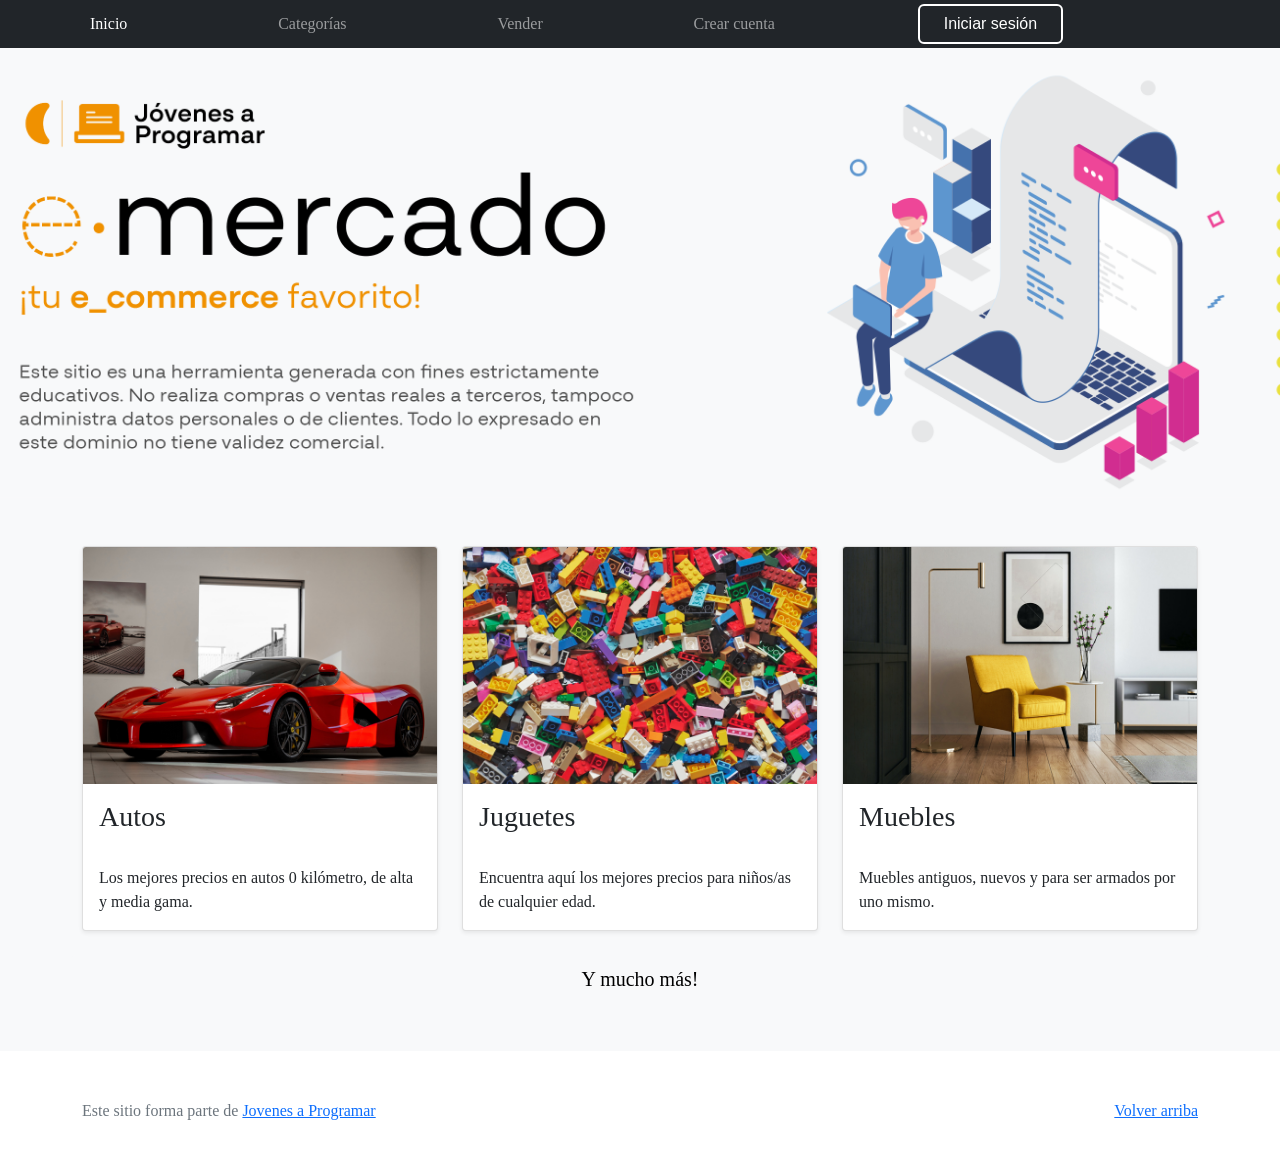
<file: index.html>
<!DOCTYPE html>
<html lang="es">

<head>
  <meta http-equiv="Content-Type" content="text/html; charset=UTF-8">
  <meta name="viewport" content="width=device-width, initial-scale=1, shrink-to-fit=no">
  <title>eMercado - Todo lo que busques está aquí</title>

  <link href="https://fonts.googleapis.com/css?family=Raleway:300,300i,400,400i,700,700i,900,900i" rel="stylesheet">
  <link href="css/bootstrap.min.css" rel="stylesheet">
  <link href="css/styles.css" rel="stylesheet">
  <link rel="shortcut icon" href="img/favicon.png" type="image/x-icon">
</head>

<body>
  <nav class="navbar sticky-top navbar-expand-lg navbar-dark bg-dark p-1"> <!--se deja nav fijo-->
    <div class="container">
      <button class="navbar-toggler" type="button" data-bs-toggle="collapse" data-bs-target="#navbarNav"
        aria-controls="navbarNav" aria-expanded="false" aria-label="Toggle navigation">
        <span class="navbar-toggler-icon"></span>
      </button>
      <div class="collapse navbar-collapse" id="navbarNav">
        <ul class="navbar-nav w-100 justify-content-between" id="barranavegacion">
          <li class="nav-item">
            <a class="nav-link active" href="index.html">Inicio</a>
          </li>
          <li class="nav-item">
            <a class="nav-link" href="categories.html">Categorías</a>
          </li>
          <li class="nav-item">
            <a class="nav-link" href="sell.html">Vender</a>
          </li>
          <li class="nav-item">
            <a class="nav-link" id="botonCrearCuenta" href="login.html" onclick="openForm()">Crear cuenta</a>
          </li>
          <li class="nav-item">
            <div class="center-login-box">

              <input type="checkbox" class="login-button-ckbox" id="show">
              <label id="longinbuttonlabel" for="show" class="login-button">Iniciar sesión</label>
        
              <div class="container-popup">
                <label for="show" class="close-btn" title="close">X</label>
                  <div class="text">Iniciar sesión</div>
                    <form action="#">
                  <div class="data-login">
                    <label>Email</label>
                    <input id="useremail" type="text" placeholder="Escriba aqui su email" required>
                  </div>
                  <div class="data-login">
                    <label>Contraseña</label>
                    <input id="userpassword" type="password" placeholder="Escriba aqui su contraseña" required>
                  </div>
                  <div class="forgot-pass">
                    <a href="#">Olvidé mi contraseña</a>
                  </div>
                  <div class="btn-login">
                    <div class="inner-login">
                      <button id="loginbutton" type="submit">Entrar</button>
                    </div>
                  </div>
                  <div class="signup-link-login">
                    ¿No tienes usuario? <a href="login.html" target="_blank">Crea tu cuenta</a>
                  </div>
                </form>
              </div>
            </div>
            
          </li>
          <li class="nav-item">
            <div id="search-container">
              <form action="https://maximiliem.github.io/e-mercado/" target="_top">
               
              </form>
            </div>
      </div>
    </div>     
    
  </nav>
  <main>
    <div class="jumbotron text-center"></div>
    <div class="album py-5 bg-light">
      <div class="container">
        <div class="row">
          <div class="col-md-4">
            <div class="card mb-4 shadow-sm custom-card cursor-active" id="autos">
              <img class="bd-placeholder-img card-img-top" src="img/cars_index.jpg"
                alt="Imgagen representativa de la categoría 'Autos'">
              <h3 class="m-3">Autos</h3>
              <div class="card-body">
                <p class="card-text">Los mejores precios en autos 0 kilómetro, de alta y media gama.</p>
              </div>
            </div>
          </div>
          <div class="col-md-4">
            <div class="card mb-4 shadow-sm custom-card cursor-active" id="juguetes">
              <img class="bd-placeholder-img card-img-top" src="img/toys_index.jpg"
                alt="Imgagen representativa de la categoría 'Juguetes'">
              <h3 class="m-3">Juguetes</h3>
              <div class="card-body">
                <p class="card-text">Encuentra aquí los mejores precios para niños/as de cualquier edad.</p>
              </div>
            </div>
          </div>
          <div class="col-md-4">
            <div class="card mb-4 shadow-sm custom-card cursor-active" id="muebles">
              <img class="bd-placeholder-img card-img-top" src="img/furniture_index.jpg"
                alt="Imgagen representativa de la categoría 'Muebles'">
              <h3 class="m-3">Muebles</h3>
              <div class="card-body">
                <p class="card-text">Muebles antiguos, nuevos y para ser armados por uno mismo.</p>
              </div>
            </div>
          </div>
        </div>
        <div class="row">
          <a class="btn btn-light btn-lg btn-block" href="categories.html">Y mucho más!</a>
        </div>
      </div>
    </div>
  </main>
  <footer class="text-muted">
    <div class="container">
      <p class="float-end">
        <a href="#">Volver arriba</a>
      </p>
      <p>Este sitio forma parte de <a href="https://jovenesaprogramar.edu.uy/" target="_blank">Jovenes a Programar</a>
      </p>
    </div>
  </footer>
  <script src="js/bootstrap.bundle.min.js"></script>
  <script src="js/index.js"></script>
  <script src="js/init.js"></script>
  <!-- <script src="js/login.js"></script> -->
  <script src="js/loginValidator.js"></script> <!--s/m ruta al script login-->
  
</body>

</html>
</file>
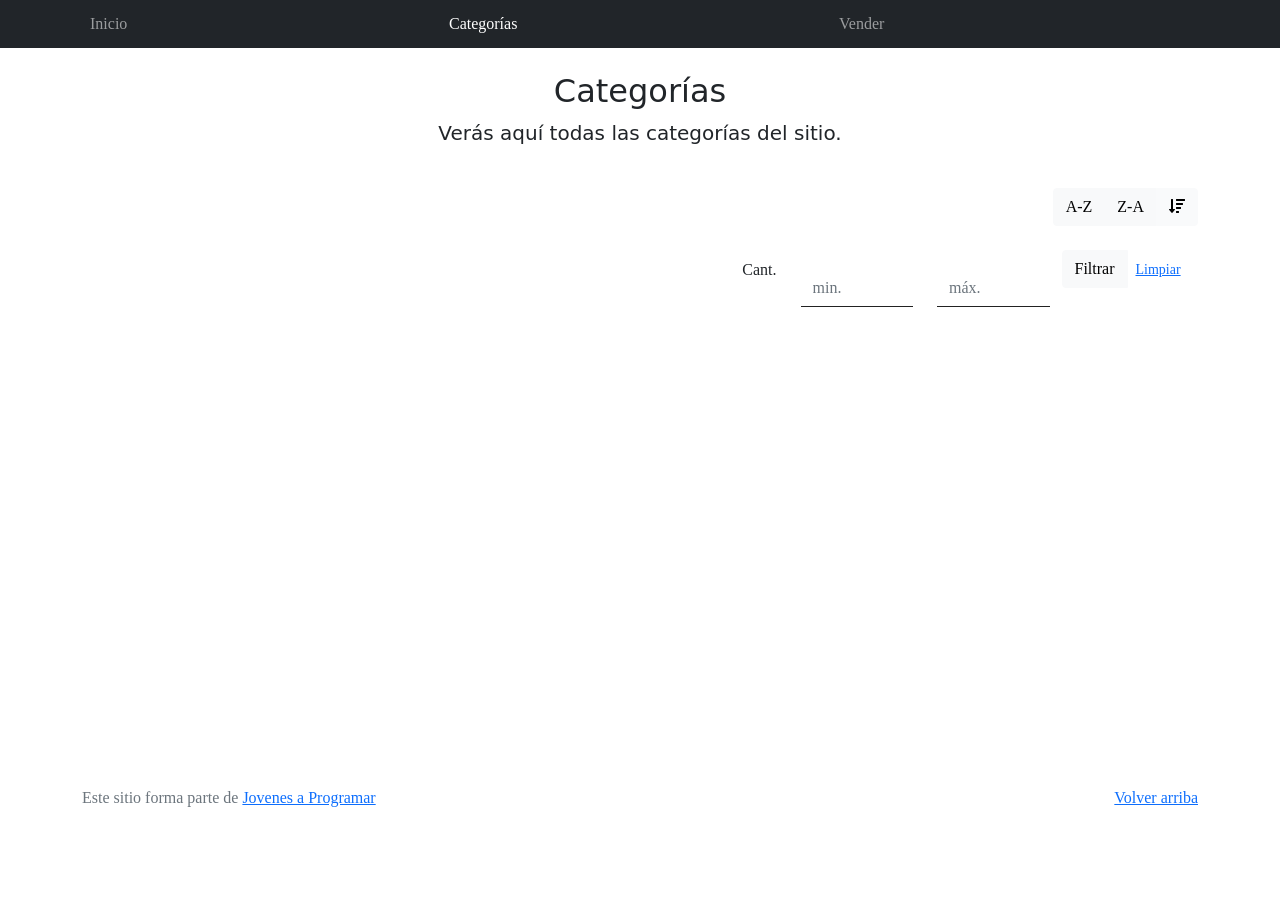
<file: categories.html>
<!DOCTYPE html>
<html lang="es">

<head>
  <meta http-equiv="Content-Type" content="text/html; charset=UTF-8">
  <meta name="viewport" content="width=device-width, initial-scale=1, shrink-to-fit=no">
  <title>eMercado - Todo lo que busques está aquí</title>

  <link href="https://fonts.googleapis.com/css?family=Raleway:300,300i,400,400i,700,700i,900,900i" rel="stylesheet">
  <link href="css/font-awesome.min.css" rel="stylesheet">
  <link href="css/bootstrap.min.css" rel="stylesheet">
  <link href="css/styles.css" rel="stylesheet">
  <link rel="shortcut icon" href="img/favicon.png" type="image/x-icon">
</head>

<body>
  <nav class="navbar sticky-top navbar-expand-lg navbar-dark bg-dark p-1"> <!--se deja nav fijo-->
    <div class="container">
      <button class="navbar-toggler" type="button" data-bs-toggle="collapse" data-bs-target="#navbarNav"
        aria-controls="navbarNav" aria-expanded="false" aria-label="Toggle navigation">
        <span class="navbar-toggler-icon"></span>
      </button>
      <div class="collapse navbar-collapse" id="navbarNav">
        <ul class="navbar-nav w-100 justify-content-between">
          <li class="nav-item">
            <a class="nav-link" href="index.html">Inicio</a>
          </li>
          <li class="nav-item">
            <a class="nav-link active" href="categories.html">Categorías</a>
          </li>
          <li class="nav-item">
            <a class="nav-link" href="sell.html">Vender</a>
          </li>
          <li class="nav-item">
          </li>
        </ul>
      </div>
    </div>
  </nav>
  <main class="pb-5">
    <div class="text-center p-4">
      <h2>Categorías</h2>
      <p class="lead">Verás aquí todas las categorías del sitio.</p>
     <!--<div id="search-container-categoria">
        <input type="search" id="search-input-categoria" placeholder="Buscar...">
        <div class="search-results-categoria" id="search-results-categoria"></div>
      </div>-->
    </div>
    <div class="container">
      <div class="row">
        <div class="col text-end">
          <div class="btn-group btn-group-toggle mb-4" data-bs-toggle="buttons">
            <input type="radio" class="btn-check" name="options" id="sortAsc">
            <label class="btn btn-light" for="sortAsc">A-Z</label>
            <input type="radio" class="btn-check" name="options" id="sortDesc">
            <label class="btn btn-light" for="sortDesc">Z-A</label>
            <input type="radio" class="btn-check" name="options" id="sortByCount" checked>
            <label class="btn btn-light" for="sortByCount"><i class="fas fa-sort-amount-down mr-1"></i></label>
          </div>
        </div>
      </div>
      <div class="row">
        <div class="col-lg-6 offset-lg-6 col-md-12 mb-1 container">
          <div class="row container p-0 m-0">
            <div class="col">
              <p class="font-weight-normal text-end my-2">Cant.</p>
            </div>
            <div class="col">
              <input class="form-control" type="number" placeholder="min." id="rangeFilterCountMin">
            </div>
            <div class="col">
              <input class="form-control" type="number" placeholder="máx." id="rangeFilterCountMax">
            </div>
            <div class="col-3 p-0">
              <div class="btn-group" role="group">
                <button class="btn btn-light btn-block" id="rangeFilterCount">Filtrar</button>
                <button class="btn btn-link btn-sm" id="clearRangeFilter">Limpiar</button>
              </div>
            </div>
          </div>
        </div>
      </div>
      <div class="row">
        <div class="list-group" id="cat-list-container">
        </div>
      </div>
    </div>
  </main>
  <footer class="text-muted">
    <div class="container">
      <p class="float-end">
        <a href="#">Volver arriba</a>
      </p>
      <p>Este sitio forma parte de <a href="https://jovenesaprogramar.edu.uy/" target="_blank">Jovenes a Programar</a></p>
    </div>
  </footer>
  <div id="spinner-wrapper">
    <div class="lds-ring">
      <div></div>
      <div></div>
      <div></div>
      <div></div>
    </div>
  </div>
  <script src="js/bootstrap.bundle.min.js"></script>
  <script src="js/init.js"></script>
  <script src="js/categories.js"></script>
</body>

</html>
</file>
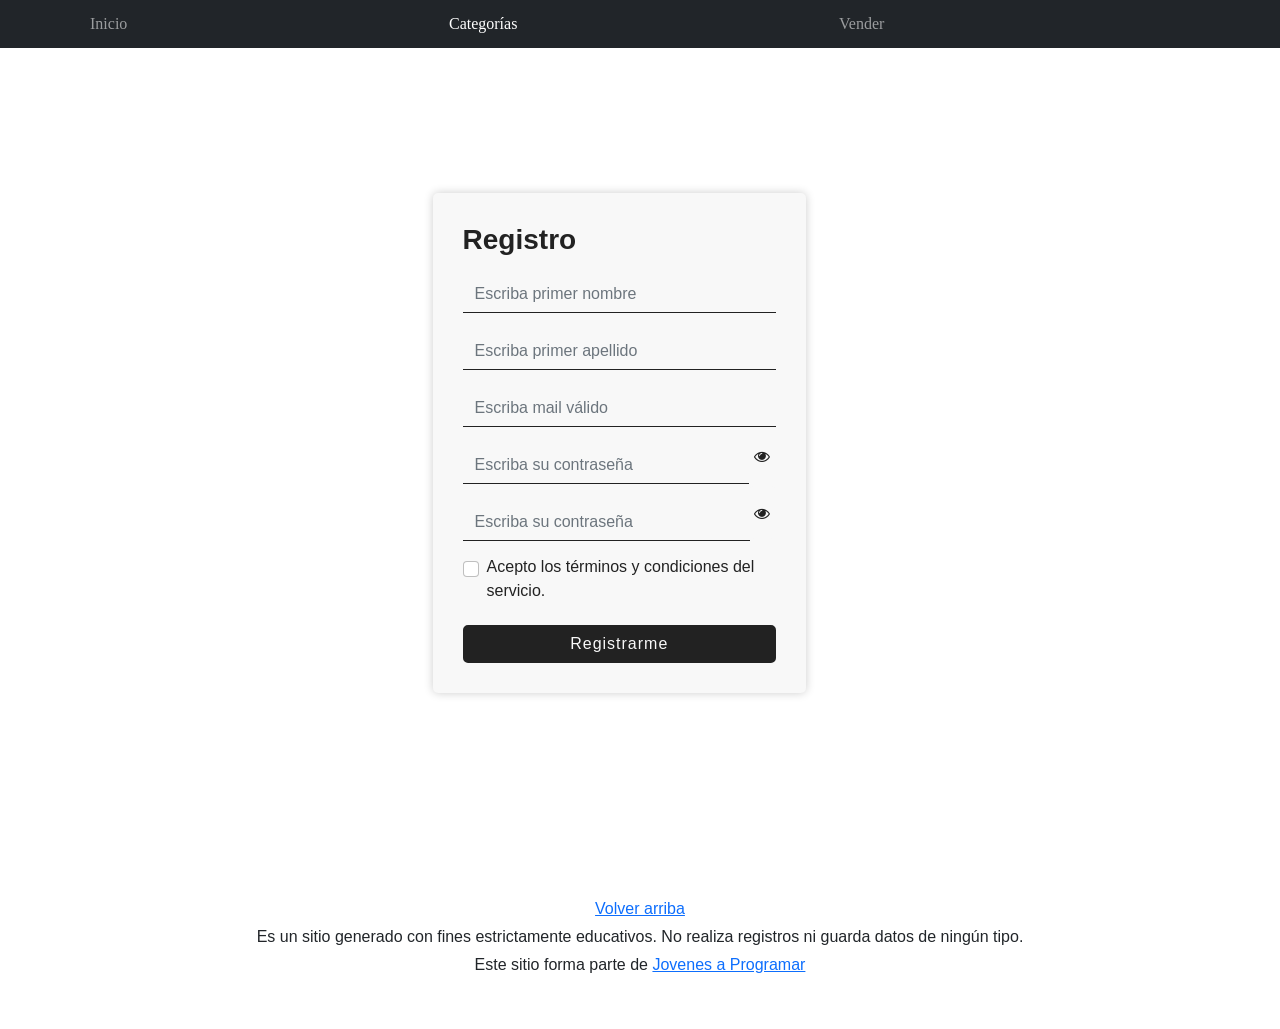
<file: login.html>
<!DOCTYPE html>
<html lang="es">

<head>
  <meta http-equiv="Content-Type" content="text/html; charset=UTF-8">
  <meta name="viewport" content="width=device-width, initial-scale=1, shrink-to-fit=no">
  <title>eMercado - Todo lo que busques está aquí</title>
  <link href="https://fonts.googleapis.com/css?family=Raleway:300,300i,400,400i,700,700i,900,900i" rel="stylesheet">
  <link href="css/bootstrap.min.css" rel="stylesheet">
  <link href="css/styles.css" rel="stylesheet">
  <link rel='stylesheet' href='https://cdnjs.cloudflare.com/ajax/libs/font-awesome/4.7.0/css/font-awesome.min.css'>
  <link rel="shortcut icon" href="img/favicon.png" type="image/x-icon">
</head>

<body>
  <nav class="navbar sticky-top navbar-expand-lg navbar-dark bg-dark p-1"> <!--se deja nav fijo-->
    <div class="container">
      <button class="navbar-toggler" type="button" data-bs-toggle="collapse" data-bs-target="#navbarNav"
        aria-controls="navbarNav" aria-expanded="false" aria-label="Toggle navigation">
        <span class="navbar-toggler-icon"></span>
      </button>
      <div class="collapse navbar-collapse" id="navbarNav">
        <ul class="navbar-nav w-100 justify-content-between">
          <li class="nav-item">
            <a class="nav-link" href="index.html">Inicio</a>
          </li>
          <li class="nav-item">
            <a class="nav-link active" href="categories.html">Categorías</a>
          </li>
          <li class="nav-item">
            <a class="nav-link" href="sell.html">Vender</a>
          </li>
          <li class="nav-item">
          </li>
        </ul>
      </div>
    </div>
  </nav>

  <main class="main-login">
    <div class="form-popup" id="myPopup"> <!--edito clase y id para posterior css-->

      <div id="container-signIn"> <!--Agregué el Id container-signIn-->
        <!--FC: cambie el título de lugar--> <!--cambio encabezado-->

        <form action="" class="form-container" id="formulario"> <!--agrego clase para css-->
          <div>
            <div>
              <h1>Registro</h1>
              <!--<label for="nombre" class="form-label">Nombre</label>-->
              <input type="text" placeholder="Escriba primer nombre" class="form-control" id="nombre" required>
            </div>

            <div>
              <!--<label for="apellido" class="form-label">Apellido</label>-->
              <input type="text" placeholder="Escriba primer apellido" class="form-control" id="apellido" required>
            </div>

            <div>
              <input type="email" placeholder="Escriba mail válido" class="form-control" id="email" required>
              <!--<label for="email" class="form-label">Email</label>-->


              <div class="input-group">
                <input class="form-control" type="Password" placeholder="Escriba su contraseña" name="password"
                  id="password1" required>
                <button id="ojito1" type="button" onclick="mostrarPassword()" class="fa fa-eye"></button>
              </div>




            </div>
            <div>
              <!--<label for="password1" class="form-label">Contraseña</label>-->
              <!--<input type="password" placeholder="Escriba su contraseña" class="form-control" id="password1" required>-->

              <!--Este es el mensaje de validación de contraseña-->
              <div class="message-triangle"></div>
              <div id="mensaje">
                <h3>La contraseña debe cumplir con los siguientes requisitos:</h3>
                <p id="length" class="invalid">Largo mínimo de <b>6 carácteres</b></p>
                <p id="special" class="invalid">Al menos <b>1 caracter especial</b></p>
                <p id="number" class="invalid">Al menos <b>1 número</b></p>
                <p id="mayus" class="invalid">Al menos <b>1 letra mayúscula</b></p>
                <p id="minus" class="invalid">Al menos <b>1 letra minuscula</b></p>

              </div>
            </div>


            <!--<label for="password2" class="form-label">Repetir contraseña</label>-->

            <!--ojito 2-->
            <div class="input-group">
              <input class="form-control" type="Password" placeholder="Escriba su contraseña" name="password"
                id="password2" required>
              <button id="ojito2" type="button" onclick="mostrarPassword2()" class="fa fa-eye"> </button>
            </div>

            <div class="form-check">
              <input type="checkbox" class="form-check-input" id="terminos">
              <label class="form-check-label" for="terminos">Acepto los términos y condiciones del servicio.</label>
            </div>

            <button type="submit" id="regBtn">Registrarme</button>

          </div>
        </form>
      </div>

    </div>
  </main>
  </div>

  <div class="alert alert-success alert-dismissible fade" role="alert" id="alert-success">
    <p>Datos guardados correctamente</p>
    <button type="button" class="btn-close" data-bs-dismiss="alert" aria-label="Close"></button>
  </div>

  <div class="alert alert-danger alert-dismissible fade" role="alert" id="alert-danger">
    <p>Los datos ingresados no cumplen con los requisitos solicitados</p>
    <button type="button" class="btn-close" data-bs-dismiss="alert" aria-label="Close"></button>
  </div>
  </main>

  <footer class="pie-pagina">
    <div class="container-footer">
      <p>
        <a href="#">Volver arriba</a>
      </p>
      <p>Es un sitio generado con fines estrictamente educativos. No realiza registros ni guarda datos de
        ningún tipo.</p>
      <p>Este sitio forma parte de <a href="https://jovenesaprogramar.edu.uy/" target="_blank">Jovenes a Programar</a>
      </p>
    </div>
  </footer>

  <script src="js/login.js"></script>
  <script src="js\bootstrap.bundle.min.js"></script>
</body>

</html>
</file>
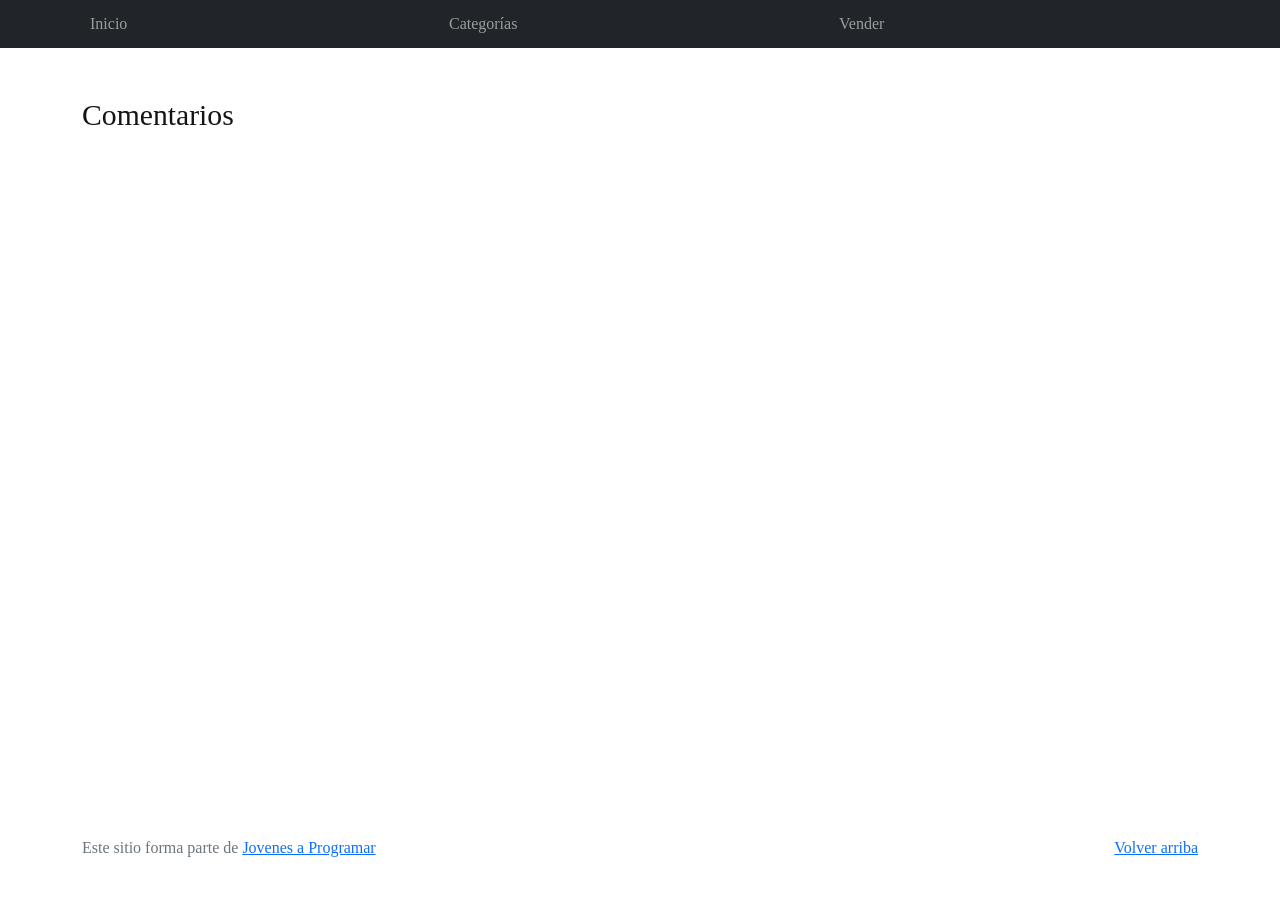
<file: product-info.html>
<!DOCTYPE html>
<html lang="es">

<head>
  <meta http-equiv="Content-Type" content="text/html; charset=UTF-8">
  <meta name="viewport" content="width=device-width, initial-scale=1, shrink-to-fit=no">
  <title>eMercado - Todo lo que busques está aquí</title>

  <link href="https://fonts.googleapis.com/css?family=Raleway:300,300i,400,400i,700,700i,900,900i" rel="stylesheet">
  <link href="css/font-awesome.min.css" rel="stylesheet">
  <link href="css/bootstrap.min.css" rel="stylesheet">
  <link href="css/styles.css" rel="stylesheet">
  <link href="css/product-info.css" rel="stylesheet">
  <link rel="shortcut icon" href="img/favicon.png" type="image/x-icon">
  <link rel="stylesheet" href="https://cdnjs.cloudflare.com/ajax/libs/font-awesome/4.7.0/css/font-awesome.min.css">
</head>

<body>
  <nav class="navbar navbar-expand-lg navbar-dark bg-dark p-1">
    <div class="container">
      <button class="navbar-toggler" type="button" data-bs-toggle="collapse" data-bs-target="#navbarNav"
        aria-controls="navbarNav" aria-expanded="false" aria-label="Toggle navigation">
        <span class="navbar-toggler-icon"></span>
      </button>
      <div class="collapse navbar-collapse" id="navbarNav">
        <ul class="navbar-nav w-100 justify-content-between">
          <li class="nav-item">
            <a class="nav-link" href="index.html">Inicio</a>
          </li>
          <li class="nav-item">
            <a class="nav-link" href="categories.html">Categorías</a>
          </li>
          <li class="nav-item">
            <a class="nav-link" href="sell.html">Vender</a>
          </li>
          <li class="nav-item">
          </li>
        </ul>
      </div>
    </div>
  </nav>
  <main>
    <div class="container">
   <div class="info-producto" id="detalle-producto">

   </div>
   <h1 class="comment-title">Comentarios</h1>
   <div id="product-comment">
        <!-- Agrega más elementos para mostrar otros detalles del producto -->      
    </div>
  </main>
  <footer class="text-muted">
    <div class="container">
      <p class="float-end">
        <a href="#">Volver arriba</a>
      </p>
      <p>Este sitio forma parte de <a href="https://jovenesaprogramar.edu.uy/" target="_blank">Jovenes a Programar</a></p>
    </div>
  </footer>
  <div id="spinner-wrapper">
    <div class="lds-ring">
      <div></div>
      <div></div>
      <div></div>
      <div></div>
    </div>
  </div>
  <script src="js/bootstrap.bundle.min.js"></script>
  <script src="js/init.js"></script>
  <script src="js/product-info.js"></script>
</body>

</html>
</file>
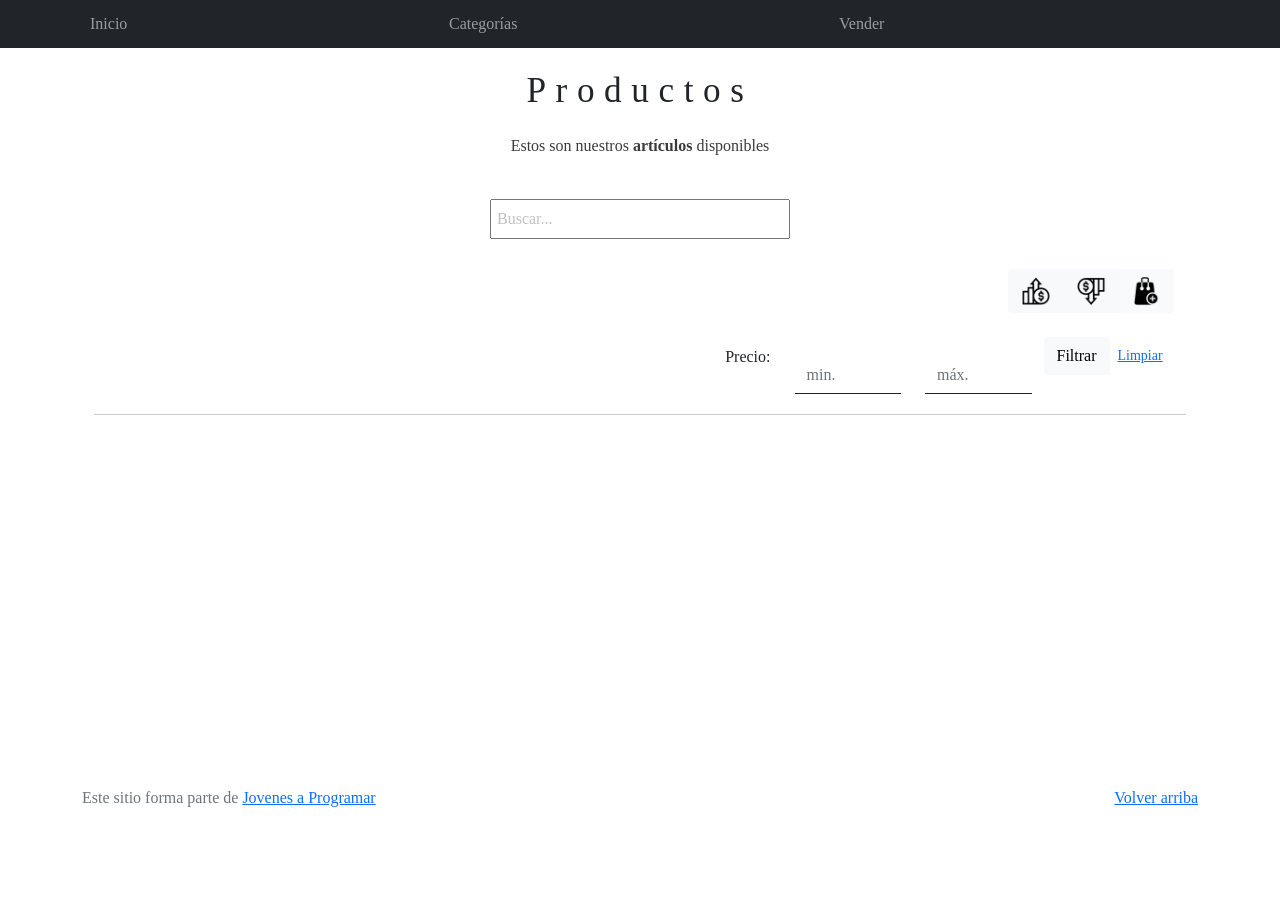
<file: products.html>
<!DOCTYPE html>
<html lang="es">

<head>
  <meta http-equiv="Content-Type" content="text/html; charset=UTF-8" />
  <meta name="viewport" content="width=device-width, initial-scale=1, shrink-to-fit=no" />
  <title>eMercado - Todo lo que busques está aquí</title>

  <link href="https://fonts.googleapis.com/css?family=Raleway:300,300i,400,400i,700,700i,900,900i" rel="stylesheet" />
  <link href="css/font-awesome.min.css" rel="stylesheet" />
  <link href="css/bootstrap.min.css" rel="stylesheet" />
  <link href="css/styles.css" rel="stylesheet" />
  <link rel="shortcut icon" href="img/favicon.png" type="image/x-icon">

</head>

<body>
  <nav class="navbar sticky-top navbar-expand-lg navbar-dark bg-dark p-1"> <!--se deja nav fijo-->
    <div class="container">
      <button class="navbar-toggler" type="button" data-bs-toggle="collapse" data-bs-target="#navbarNav"
        aria-controls="navbarNav" aria-expanded="false" aria-label="Toggle navigation">
        <span class="navbar-toggler-icon"></span>
      </button>
      <div class="collapse navbar-collapse" id="navbarNav">
       <ul class="navbar-nav w-100 justify-content-between">
          <li class="nav-item">
            <a class="nav-link" href="index.html">Inicio</a>
          </li>
          <li class="nav-item">
            <a class="nav-link" href="categories.html">Categorías</a>
          </li>
          <li class="nav-item">
            <a class="nav-link" href="sell.html">Vender</a>
          </li>
          <li class="nav-item"></li>
        </ul>
      </div>
    </div>
  </nav>
  <main class="pb-5 container">
    <div class="container">
      <div class="containerProductos">
        <div>
          <h4 class="subtitulo4">Productos</h4>
        </div>
        <div class="subtitulo5">Estos son nuestros <span class="autos-negrita">artículos</span> disponibles</div>

        <div id="search-container-producto">
          <input type="search" id="search-input-producto" placeholder="Buscar...">
          <div class="search-results-producto" id="search-results-producto"></div>
        </div>

        <div class="container">
          <div class="row">
            <div class="col text-end">
              <div class="btn-group btn-group-toggle mb-4" data-bs-toggle="buttons">
                <input type="radio" class="btn-check" name="options" id="sortAsc">
                <label class="btn btn-light" for="sortAsc" title="Orden ascendente"><img src="img/inversion.png" alt="sortAsc" width="30"></label>
                <input type="radio" class="btn-check" name="options" id="sortDesc">
                <label class="btn btn-light" for="sortDesc" title="Orden descendente"><img src="img/inversion (1).png" alt="sortDesc" width="30"></label>
                <input type="radio" class="btn-check" name="options" id="sortByCount" checked>
                <label class="btn btn-light" for="sortByCount" title="Más vendidos"><img src="img/comprar.png" alt="relevancia" width="30"></i></label>
              </div>
            </div>
          </div>
          <div class="row">
            <div class="col-lg-6 offset-lg-6 col-md-12 mb-1 container">
              <div class="row container p-0 m-0">
                <div class="col">
                  <p class="font-weight-normal text-end my-2">Precio:</p>
                </div>
                <div class="col">
                  <input class="form-control" type="number" placeholder="min." id="rangeFilterCountMin" alt="Precio mínimo">
                </div>
                <div class="col">
                  <input class="form-control" type="number" placeholder="máx." id="rangeFilterCountMax" alt="Precio máximo">
                </div>
                <div class="col-3 p-0">
                  <div class="btn-group" role="group">
                    <button class="btn btn-light btn-block" id="rangeFilterCount">Filtrar</button>
                    <button class="btn btn-link btn-sm" id="clearRangeFilter">Limpiar</button>
                  </div>
                </div>
              </div>
            </div>
          </div>
          <div class="row">
            <div class="list-group" id="cat-list-container">
            </div>
          </div>
        </div>

      
        </div>
        
        
       
        
        <hr class="lineaDivision">
        
        <div id="container-listado-productos" class="lista-productos"></div>
      </div>
    </div>
  </main>
  <footer class="text-muted">
    <div class="container">
      <p class="float-end">
        <a href="#">Volver arriba</a>
      </p>
      <p>
        Este sitio forma parte de
        <a href="https://jovenesaprogramar.edu.uy/" target="_blank">Jovenes a Programar</a>
      </p>
    </div>
  </footer>
  <div id="spinner-wrapper">
    <div class="lds-ring">
      <div></div>
      <div></div>
      <div></div>
      <div></div>
    </div>
  </div>
  <script src="js/bootstrap.bundle.min.js"></script>
  <script src="js/init.js"></script>
  <script src="js/products.js"></script>
</body>

</html>
</file>
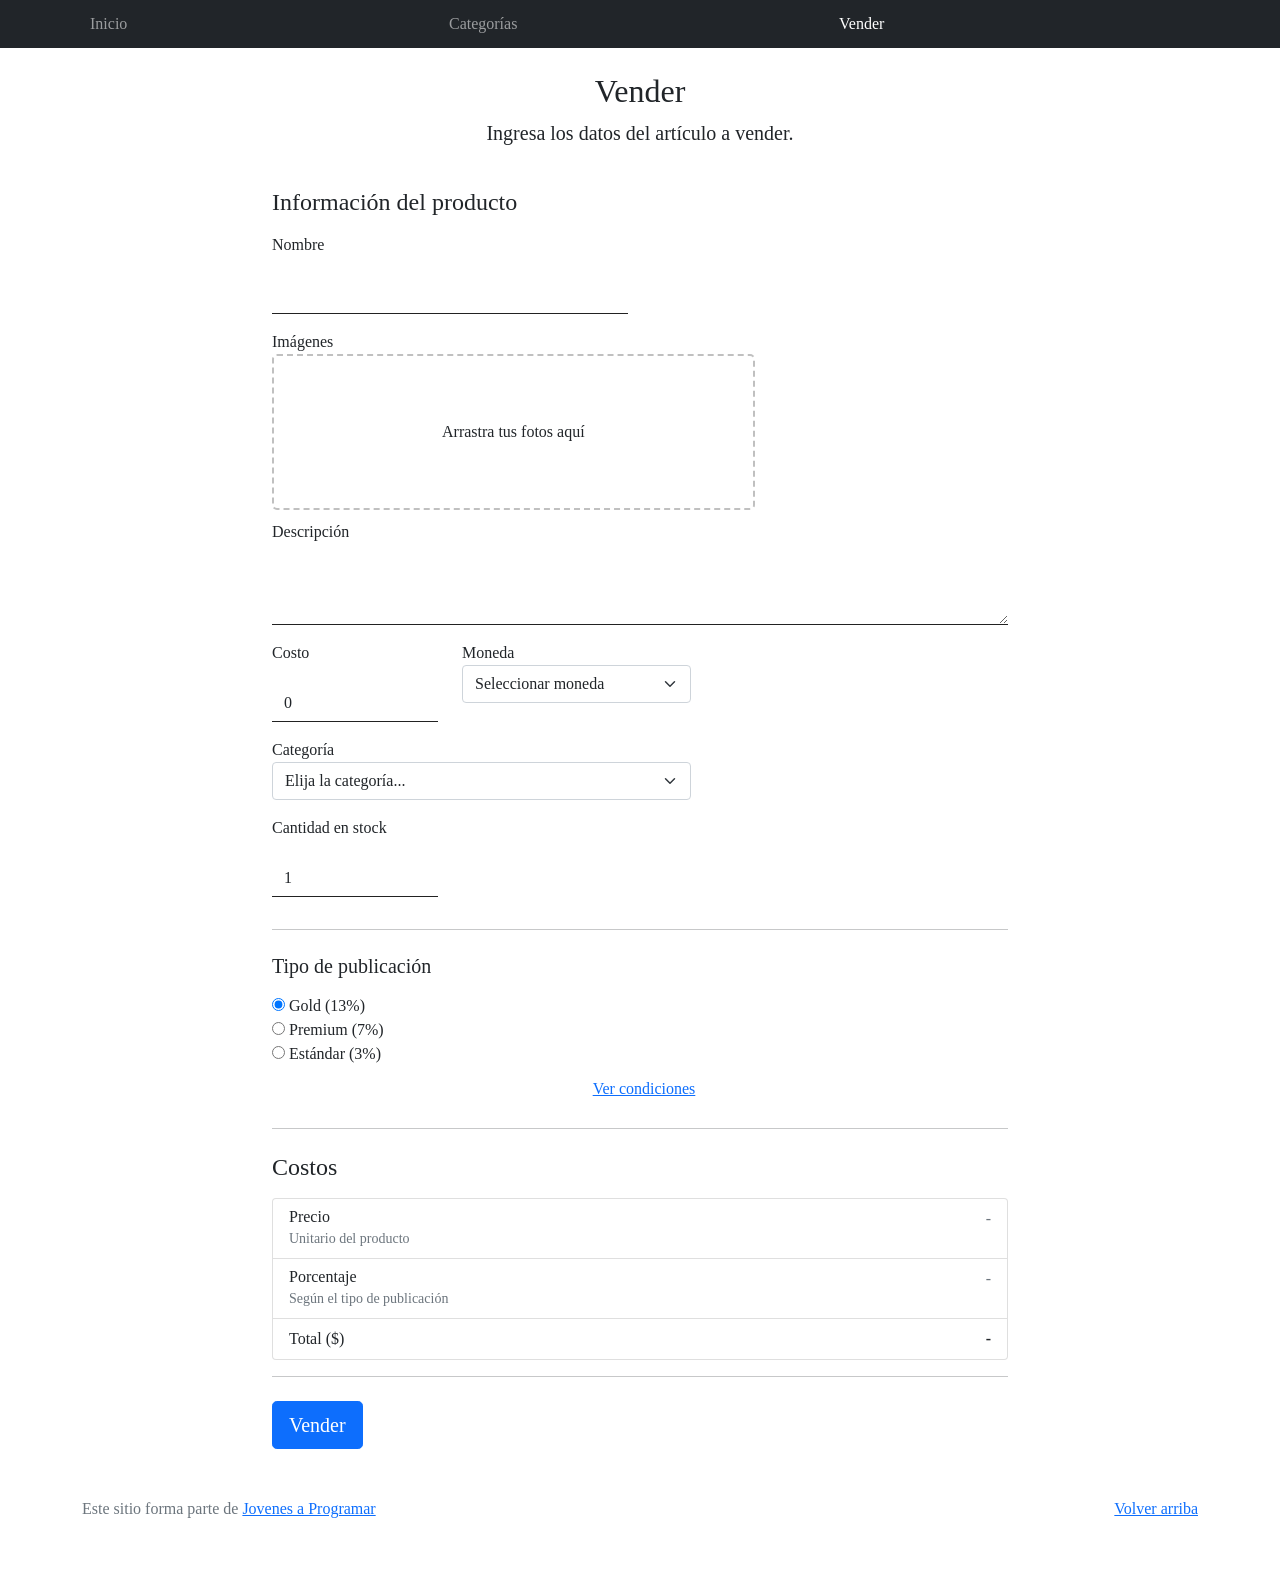
<file: sell.html>
<!DOCTYPE html>
<html lang="es">

<head>
  <meta http-equiv="Content-Type" content="text/html; charset=UTF-8">
  <meta name="viewport" content="width=device-width, initial-scale=1, shrink-to-fit=no">
  <title>eMercado - Todo lo que busques está aquí</title>
  <link href="https://fonts.googleapis.com/css?family=Raleway:300,300i,400,400i,700,700i,900,900i" rel="stylesheet">
  <link href="css/bootstrap.min.css" rel="stylesheet">
  <link href="css/dropzone.css" rel="stylesheet">
  <link href="css/styles.css" rel="stylesheet">
  <link rel="shortcut icon" href="img/favicon.png" type="image/x-icon">
</head>

<body>
  <nav class="navbar sticky-top navbar-expand-lg navbar-dark bg-dark p-1"> <!--se deja nav fijo-->
    <div class="container">
      <button class="navbar-toggler" type="button" data-bs-toggle="collapse" data-bs-target="#navbarNav"
        aria-controls="navbarNav" aria-expanded="false" aria-label="Toggle navigation">
        <span class="navbar-toggler-icon"></span>
      </button>
      <div class="collapse navbar-collapse" id="navbarNav">
        <ul class="navbar-nav w-100 justify-content-between">
          <li class="nav-item">
            <a class="nav-link" href="index.html">Inicio</a>
          </li>
          <li class="nav-item">
            <a class="nav-link" href="categories.html">Categorías</a>
          </li>
          <li class="nav-item">
            <a class="nav-link active" href="sell.html">Vender</a>
          </li>
          <li class="nav-item">
          </li>
        </ul>
      </div>
    </div>
  </nav>
  <div class="container">
    <div class="text-center p-4">
      <h2>Vender</h2>
      <p class="lead">Ingresa los datos del artículo a vender.</p>
    </div>
    <div class="row justify-content-md-center">
      <div class="col-md-8 order-md-1">
        <h4 class="mb-3">Información del producto</h4>
        <form class="needs-validation" id="sell-info">
          <div class="row">
            <div class="col-md-6 mb-3">
              <label for="productName">Nombre</label>
              <input type="text" class="form-control" id="productName" value="" name="productName">
              <div class="invalid-feedback">
                Ingresa un nombre
              </div>
            </div>
          </div>
          <div class="row">
            <div class="col-md-8 order-md-1">
              <label>Imágenes</label>
              <div class="needsclick dz-clickable" id="file-upload">
                <div class="dz-message needsclick">
                  Arrastra tus fotos aquí<br>
                </div>
              </div>
            </div>
          </div>
          <div class="row">
            <div class="col-md-12 mb-3">
              <label for="productDescription">Descripción</label>
              <textarea name="productDescription" class="form-control" id="productDescription"></textarea>
            </div>
          </div>
          <div class="row">
            <div class="col-md-3 mb-3">
              <label for="productCostInput">Costo</label>
              <input type="number" name="productCostInput" class="form-control" id="productCostInput" placeholder="" required="" value="0"
                min="0">
              <div class="invalid-feedback">
                El costo debe ser mayor que 0.
              </div>
            </div>
            <div class="col-md-4 mb-3">
              <label for="productCurrency">Moneda</label>
              <select name="productCurrency" class="form-select custom-select d-block w-100" id="productCurrency" required>
                <option value="" hidden selected>Seleccionar moneda</option>
                <option>Pesos Uruguayos (UYU)</option>
                <option>Dólares (USD)</option>
              </select>
              <div class="invalid-feedback">
                Ingresa una categoría válida.
              </div>
            </div>
          </div>
          <div class="row">
            <div class="col-md-7 mb-3">
              <label for="productCategory">Categoría</label>
              <select name="productCategory" class="custom-select form-select d-block w-100" id="productCategory">
                <option value="">Elija la categoría...</option>
                <option>Autos</option>
                <option>Juguetes</option>
                <option>Muebles</option>
                <option>Herramientas</option>
                <option>Computadoras</option>
                <option>Vestimenta</option>
              </select>
              <div class="invalid-feedback">
                Por favor ingresa una categoría válida.
              </div>
            </div>
          </div>
          <div class="row">
            <div class="col-md-3 mb-3">
              <label for="productCountInput">Cantidad en stock</label>
              <input type="number" name="productCountInput" class="form-control" id="productCountInput"  required value="1"
                min="0">
              <div class="invalid-feedback">
                La cantidad es requerida.
              </div>
            </div>
          </div>
          <hr class="mb-4">
          <h5 class="mb-3">Tipo de publicación</h5>
          <div class="d-block my-3">
            <div class="custom-control custom-radio">
              <input id="goldradio" name="publicationType" type="radio" class="custom-control-input" checked=""
                required="">
              <label class="custom-control-label" for="goldradio">Gold (13%)</label>
            </div>
            <div class="custom-control custom-radio">
              <input id="premiumradio" name="publicationType" type="radio" class="custom-control-input" required="">
              <label class="custom-control-label" for="premiumradio">Premium (7%)</label>
            </div>
            <div class="custom-control custom-radio">
              <input id="standardradio" name="publicationType" type="radio" class="custom-control-input" required="">
              <label class="custom-control-label" for="standardradio">Estándar (3%)</label>
            </div>
            <div class="row">
              <button type="button" class="m-1 btn btn-link" data-bs-toggle="modal"
                data-bs-target="#contidionsModal">Ver
                condiciones</button>
            </div>
          </div>
          <hr class="mb-4">
          <h4 class="mb-3">Costos</h4>
          <ul class="list-group mb-3">
            <li class="list-group-item d-flex justify-content-between lh-condensed">
              <div>
                <h6 class="my-0">Precio</h6>
                <small class="text-muted">Unitario del producto</small>
              </div>
              <span class="text-muted" id="productCostText">-</span>
            </li>
            <li class="list-group-item d-flex justify-content-between lh-condensed">
              <div>
                <h6 class="my-0">Porcentaje</h6>
                <small class="text-muted">Según el tipo de publicación</small>
              </div>
              <span class="text-muted" id="comissionText">-</span>
            </li>
            <li class="list-group-item d-flex justify-content-between">
              <span>Total ($)</span>
              <strong id="totalCostText">-</strong>
            </li>
          </ul>
          <hr class="mb-4">
          <button class="btn btn-primary btn-lg" type="submit">Vender</button>
        </form>
      </div>
    </div>
  </div>
  <footer class="text-muted">
    <div class="container">
      <p class="float-end">
        <a href="#">Volver arriba</a>
      </p>
      <p>Este sitio forma parte de <a href="https://jovenesaprogramar.edu.uy/" target="_blank">Jovenes a Programar</a></p>
    </div>
  </footer>

  <div class="alert alert-primary-dismissible fade" id="alertResult" role="alert">
    <span id="resultSpan"></span>
  </div>

  <div class="modal fade" tabindex="-1" role="dialog" id="contidionsModal">
    <div class="modal-dialog" role="document">
      <div class="modal-content">
        <div class="modal-header">
          <h5 class="modal-title">Condiciones de publicación</h5>
        </div>
        <div class="modal-body">
          <div class="container">
            <div class="row">
              <h5 class="text-warning">Gold (13%)</h5>
              <p class="muted text-justify">Tu producto se verá de forma promocionada en portada, además de las
                condiciones de Premium y Estándar.</p>
            </div>
            <hr>
            <div class="row">
              <h5 class="text-primary">Premium (7%)</h5>
              <p class="muted text-justify">Se mostrará el producto en los primeros lugares de resultados de búsqueda,
                así cómo cuando se ingrese a la categoría que pertenezca.</p>
            </div>
            <hr>
            <div class="row">
              <h5 class="text-secondary">Estándar (3%)</h5>
              <p class="muted text-justify">El producto se listará en la categoría correspondiente, así como en los
                resultados de búsquedas que coincidan con las palabras claves en el nombre.</p>
            </div>
          </div>
        </div>
        <div class="modal-footer">
          <button type="button" class="btn btn-primary" data-bs-dismiss="modal">Cerrar</button>
        </div>
      </div>
    </div>
  </div>
  <div id="spinner-wrapper">
    <div class="lds-ring">
      <div></div>
      <div></div>
      <div></div>
      <div></div>
    </div>
  </div>
  <script src="js/bootstrap.bundle.min.js"></script>
  <script src="js/dropzone.js"></script>
  <script src="js/init.js"></script>
  <script src="js/sell.js"></script>
</body>

</html>
</file>
<file: css/styles.css>
.jumbotron,
.card-body,
.container,
.site-header {
  font-family: 'Verdana', serif !important;
}

.jumbotron .display-4 {
  font-weight: bold;
}

nav a {
  text-decoration: none;
}

.nav,
.nav_item,
.login-button {
  display: flex;
  height: 100%;
  align-items: center;
  justify-content: space-between;
  column-gap: 15px;
}

.login-button {
  font-family: Verdana, Geneva, Tahoma, sans-serif;
  color: #fff;
  padding: 6px 24px;
  border: 2px solid #fff;
  background: transparent;
  border-radius: 6px;
  cursor: pointer;
  /* top: 50%;
  left: 50%;
  transform: translate(-50%,-50%); */
}

.container-popup {
  /* top: 50%;
  left: 50%;
  transform-origin: translate(-50%,-50%);
  transform: center; */
  position: relative;
}

.login-button:active {
  transform: scale(0.98);
}

/* /////////////BLOQUE CSS PARA POP UP LOG IN///////////////// */

/* .login-button-ckbox {
  display: none;
  position: absolute;
} */

.center-login-box {
  display: flex;
  position: relative;
  align-items: center;
  justify-content: center;
  background: transparent;
  border-radius: 6px;
  cursor: pointer;
  margin: 0;
  padding: 0;
  outline: none;
  box-sizing: border-box;
  transition: all 0.1s ease-out;
  /* transform: translate(-50%,-50%) scale(1); */

}

.login-button-ckbox {
  display: none;
}

.container-popup {
  display: none;
  scale: 0;
  opacity: 0;
  z-index: -1;
  background: #fff;
  width: 410px;
  padding: 30px;
  border-radius: 3%;
  box-shadow: 0 0 15px rgba(0, 0, 0, 0.1);
  transition: all 0.3s ease-out;
  position: absolute;
  top: 50%;
  left: 50%;
  margin: -50% 0 0 -50%;
  transform: translate(-175%, 25%);
}

#show:checked~.container-popup {
  display: block;
  scale: 1;
  opacity: 1;
  z-index: 11;
}

.container-popup .close-btn {
  position: absolute;
  right: 20px;
  top: 15px;
  cursor: pointer;
  font-size: 18px;
}

.container-popup .close-btn:hover {
  color: #3498db;
}

.container-popup .text {
  font-size: 35px;
  font-weight: 600;
  text-align: center;
}

.container-popup form {
  margin-top: -20px;
  transition: all 0.7s ease;
}

.container-popup form .data-login {
  height: 45px;
  width: 100%;
  margin: 40px 0;
}

form .data-login label {
  font-size: 18px;
}

form .data-login input {
  height: 100%;
  width: 100%;
  padding-left: 10px;
  font-size: 17px;
  border: 1px solid silver;
}

form .data-login input:focus {
  border-color: #3498db;
  border-bottom-width: 2px;
  animation: barfill 2s ease 0s infinite;
}

form .forgot-pass {
  margin-top: -8px;
}

form .forgot-pass a {
  color: #3498db;
  text-decoration: none;
}

form .forgot-pass a:hover {
  text-decoration: underline;
}

form .btn-login {
  height: 45px;
  margin: 30px 0;
  width: 100%;
  position: relative;
  overflow: hidden;

}

form .btn-login .inner-login {
  height: 100%;
  width: 100%;
  position: center;
  left: -100%;
  z-index: -1;
  transition: all 0.4s;
}

form .btn-login:hover .inner-login {
  left: 0;
}

form .btn-login button {
  height: 100%;
  width: 100%;
  background: none;
  border: none;
  color: #fff;
  background: #11131e;
  font-size: 18px;
  font-weight: 500;
  text-transform: uppercase;
  letter-spacing: 1px;
  cursor: pointer;
  border-radius: 10px;
  /* overflow: visible;
  transform: scale(0.98); */
}

form .signup-link-login a {
  color: #3498db;
  text-decoration: none;
}

form .signup-link-login a:hover {
  text-decoration: underline;
}

@keyframes barfill {
  from {
    border-bottom-width: 1px;
  }

  to {
    border-bottom-width: 100%;
  }
}

/*////////FIN BLOQE CSS POP UP LOG IN//////////// */

/* -------- CSS SEARCH BAR --------- */

/*ESTILO PARA LA BARRA DE BUSQUEDA MARIANA*/
/* .barrabuscar{
  position: absolute;
  padding: 5px;
  display: flex;
}
.barrabuscar input{
  width: 0px;
  height: 30px;
  padding: 0 15px;
  font-size: 18px;
  color: #f8f8f8;
  outline: none;
  border: 1px solid silver;
  border-radius: 30px;
  transition: all 0.6s ease;
}
.barrabuscar:hover input{
  width: 200px;
}

.barrabuscar input:focus{
  width: 200px;
} */
/*ESTILO PARA EL BOTTONBUSQUEDA MARIANA*/

/* .btnbusqueda-barrabuscar{
  position: absolute;
  top: 0;
  right: 0;
  background-color: #f8f8f8 ;
  width: 40px;
  height: 40px;
  line-height: 40px;
  text-align: center;
  color: #222;
  font-size: 20px;
  border-radius: 50%;
  cursor: pointer;
} */

::placeholder { 
  color: silver;
  opacity: 1;
}

/* -------- CSS SEARCH BAR --------- */



.bd-placeholder-img {
  font-size: 1.125rem;
  text-anchor: middle;
  --webkit-user-select: none;
  --moz-user-select: none;
  --ms-user-select: none;
  --user-select: none;
}

@media (min-width: 768px) {
  .bd-placeholder-img-lg {
    font-size: 3.5rem;
  }
}

.jumbotron {
  height: 50vh;
  padding: 5em inherit;
  margin-bottom: 0;
  background-color: #53C0FB;
  background: url('../img/cover_back.png');
  background-size: cover;
  background-position: center;
  background-repeat: no-repeat;
  color: black;
  font-weight: bold;
}

@media (min-width: 768px) {
  .jumbotron {
    padding-top: 6rem;
    padding-bottom: 6rem;
  }
}

.jumbotron p:last-child {
  margin-bottom: 0;
}

.jumbotron-heading {
  font-weight: 300;
}

.jumbotron .container {
  max-width: 40rem;
  background-color: rgba(255, 255, 255, 0.5);
  border-radius: 10px;
  text-shadow: 1px 1px 2px grey;
}

.jumbotron .lead {
  font-size: 38px;
}

footer {
  padding-top: 3rem;
  padding-bottom: 3rem;
}

footer p {
  margin-bottom: .25rem;
}


.site-header a {
  color: white;
  transition: ease-in-out color .15s;
}

.site-header .dropdown-menu a {
  color: black;
}

.dropzone {
  border: 2px dashed #0087F7;
  border-radius: 5px;
  background: white;
}

.img-fit {
  max-height: 100%;
}

.alert {
  position: fixed;
  top: 80px;
  width: 50%;
  left: 50%;
  transform: translate(-50%, 0);
}

.lds-ring {
  display: inline-block;
  position: relative;
  width: 64px;
  height: 64px;
  top: 50%;
  left: 50%;
}

.cursor-active {
  cursor: pointer;
}

.left {
  float: left;
  padding: 4px;
  background-color: rgba(255, 255, 255, 0.5);
}

.lds-ring div {
  box-sizing: border-box;
  display: block;
  position: absolute;
  width: 51px;
  height: 51px;
  margin: 6px;
  border: 6px solid #fff;
  border-radius: 50%;
  animation: lds-ring 1.2s cubic-bezier(0.5, 0, 0.5, 1) infinite;
  border-color: #fff transparent transparent transparent;
}

.lds-ring div:nth-child(1) {
  animation-delay: -0.45s;
}

.lds-ring div:nth-child(2) {
  animation-delay: -0.3s;
}

.lds-ring div:nth-child(3) {
  animation-delay: -0.15s;
}

@keyframes lds-ring {
  0% {
    transform: rotate(0deg);
  }

  100% {
    transform: rotate(360deg);
  }
}

.signin {
  width: 100%;
  max-width: 330px;
  padding: 15px;
  margin: auto;
}

#spinner-wrapper {
  position: fixed;
  background-color: rgba(0, 0, 0, 0.5);
  width: 100%;
  height: 100%;
  top: 0;
  left: 0;
  z-index: 1021;
  display: none;
}

main {
  min-height: calc(100vh - 210px);
}

a.custom-card,
a.custom-card:hover {
  color: inherit;
  text-decoration: inherit;
}

.checked {
  color: orange;
}


.alert {
  position: fixed;
  top: 80px;
  width: 50%;
  left: 50%;
  transform: translate(-50%, 0);
}

#mensaje {
  display: none;
  background: #222;
  color: #f8f8f8;
  position: absolute;
  padding: 18px 0px 0px 18px;
  width: 280px;
  height: 180px;
  box-sizing: border-box;
  text-align: left;
  border-radius: 5px;
}

#mensaje h3 {
  font-size: 13px;
  font-family: 'Poppins', sans-serif;
  font-weight: 500;
}

#mensaje p {
  padding-left: 10px;
  font-size: 12px;
  font-family: 'Poppins', sans-serif;
  margin: 5px;

}

/*Esto le agrega color verde al texto y un tick cuando
las condiciones de la contraseña son correctas*/
p.valid {
  color: rgb(18, 201, 43);
}

.valid:before {
  position: relative;
  right: 10px;
  content: "✔";
}

/*Esto le agrega color rojo al texto y una cruz cuando la
contraseña no cumple una condición */

p.invalid {
  color: rgb(221, 52, 22);
}

.invalid:before {
  position: relative;
  right: 10px;
  content: "❌";
}

@import url('https://fonts.googleapis.com/css2?family=Roboto:wght@300;700&display=swap');


body {
  height: 100%;
  width: 100%;
}

.main-login {
  display: flex;
  flex-direction: column;
  align-items: center;
  justify-content: center;
}

#container-signIn {

  font-family: 'Roboto', sans-serif;
  color: #222;
  background-color: #f8f8f8;
  margin-top: 100px;
  width: 90%;
  padding: 30px;
  max-width: 780px;
  text-align: left;
  border-radius: 5px;
  box-shadow: 0px 0px 10px rgba(0, 0, 0, 0.2);
  box-sizing: border-box;

}

#container-signIn h1 {

  font-weight: 700;
  font-size: 28px;
}

.pie-pagina {

  display: flex;
  align-items: center;
  justify-content: center;
  flex-direction: column;
}

.pie-pagina p {

  text-align: center;
  font-family: 'Roboto', sans-serif;
  font-weight: 400;
  margin-top: 1px;

}

.container-footer {
  margin-top: 110px;
}

.form-control,
.form-check-input {

  margin-top: 20px;
}

.form-check-label {

  margin-top: 14px;
}

#regBtn {

  width: 100%;
  background-color: #222;
  color: #f8f8f8;
  border: #222;
  margin-top: 20px;
  font-size: 16px;
  letter-spacing: 1px;
  border-radius: 5px;
  padding: 5px;
  border: 2px solid #222;
}



#regBtn:hover {
  background-color: #f8f8f8;
  color: #222;
}

/*ESTILO PARA LOS OJOS*/


#ojito2 {

  background-color: #f8f8f8;
  color: #222;
  border: none;
  margin-top: 2px;
  margin-bottom: 2px;
  font-size: 16px;
  letter-spacing: 1px;
  border-radius: 5px;
  padding: 5px;
}

#ojito2:hover {
  font-size: 22px;
}

#ojito1 {
  background-color: #f8f8f8;
  color: #222;
  border: none;
}

#ojito1:hover {
  font-size: 22px;
}


.form-control {
  border-radius: 0px;
  border: none;
  border-bottom: 1.3px solid #222;
  background: none;
}


input:focus {
  outline: #000408;
  background: none;
}
/* FINAL ESTILO FORM*/

/* INICIO ESTILOS BUSCADOR PRODUCTOS */

#search-container-producto {
  text-align: center;
  margin-top: 20px;
}

#search-input-producto{
  margin: 10px;
  padding: 5px;
  width: 300px;
  height: 40px;
}

#search-results-producto {
  margin-top: 20px;
  
}
/* FIN ESTILOS BUSCADOR PRODUCTOS */

/*INICIO ESTILO PRODUCT AUTO*/
.imagenProductos {
  width: 20vw;
  float: left;
  margin-right: 4%;
}

.containerProductos {
  display: flex;
  flex-direction: column;
}

.containerProductos h4 {
  text-align: center;
}

.lista-productos {
  text-align: justify;
  color: rgb(84, 84, 84);
}

.subtitulo4 {
  margin-top: 2%;
  margin-bottom: 2%;
  letter-spacing: 0.75vw;
  font-size: 220%;
}

.subtitulo5 {
  text-align: center;
  color: rgb(58, 58, 58);
  margin-bottom: 1%;
}

/* esto es la clase de la etiqueta span para la palabra Autos */
.autos-negrita {
  font-weight: bold;
}

.divNombre {
  font-size: 3.3vh;
  /* letter-spacing:0.5vw; */
  /*la variante que se me ocurre es disminuir el espacio, para darle un toque diferente a la letra*/
  color: rgb(20, 20, 20);
  font-weight: 510;
}


.divTexto {
  display: inline-flexbox;
  text-align: right;
  font-size: 2.4vh;
}

.producto:hover {
  transform: scale(1.1);
  animation-duration: 1ms;
  transition: 0.4s;
  background-color: rgba(231, 231, 231, 0.534);
}
/*FIN ESTILOS PRODUCT AUTOS*/
</file>
<file: css/product-info.css>
/*comments*/
.comments-container {
    border-bottom: 1px solid rgba(0, 0, 0, 0.25);
    font-size: 2.2vh;
    color: rgb(84,84,84);
    font-family: Verdana, serif !important
  }
  
  .user-comment {
  display: flex;
  justify-content: space-between;
  margin-top: 15px;
  }
  
  .user-name {
   font-weight: bold;
    font-size: 14px;
    color: #000408c5;
  }
  
  .comment-title{
    margin-top: 50px;
    font-size: 3.3vh;
    color: rgb(20, 20, 20);
    font-weight: 510;
    margin-bottom: 30px;
  }
</file>
<file: css/dropzone.css>
/*
 * The MIT License
 * Copyright (c) 2012 Matias Meno <m@tias.me>
 */
.dropzone, .dropzone * {
  box-sizing: border-box; }

.dropzone {
  position: relative; }
  .dropzone .dz-preview {
    position: relative;
    display: inline-block;
    width: 120px;
    margin: 0.5em; }
    .dropzone .dz-preview .dz-progress {
      display: block;
      height: 15px;
      border: 1px solid #aaa; }
      .dropzone .dz-preview .dz-progress .dz-upload {
        display: block;
        height: 100%;
        width: 0;
        background: green; }
    .dropzone .dz-preview .dz-error-message {
      color: red;
      display: none; }
    .dropzone .dz-preview.dz-error .dz-error-message, .dropzone .dz-preview.dz-error .dz-error-mark {
      display: block; }
    .dropzone .dz-preview.dz-success .dz-success-mark {
      display: block; }
    .dropzone .dz-preview .dz-error-mark, .dropzone .dz-preview .dz-success-mark {
      position: absolute;
      display: none;
      left: 30px;
      top: 30px;
      width: 54px;
      height: 58px;
      left: 50%;
      margin-left: -27px; }

@-webkit-keyframes passing-through {
  0% {
    opacity: 0;
    -webkit-transform: translateY(40px);
    -moz-transform: translateY(40px);
    -ms-transform: translateY(40px);
    -o-transform: translateY(40px);
    transform: translateY(40px); }
  30%, 70% {
    opacity: 1;
    -webkit-transform: translateY(0px);
    -moz-transform: translateY(0px);
    -ms-transform: translateY(0px);
    -o-transform: translateY(0px);
    transform: translateY(0px); }
  100% {
    opacity: 0;
    -webkit-transform: translateY(-40px);
    -moz-transform: translateY(-40px);
    -ms-transform: translateY(-40px);
    -o-transform: translateY(-40px);
    transform: translateY(-40px); } }
@-moz-keyframes passing-through {
  0% {
    opacity: 0;
    -webkit-transform: translateY(40px);
    -moz-transform: translateY(40px);
    -ms-transform: translateY(40px);
    -o-transform: translateY(40px);
    transform: translateY(40px); }
  30%, 70% {
    opacity: 1;
    -webkit-transform: translateY(0px);
    -moz-transform: translateY(0px);
    -ms-transform: translateY(0px);
    -o-transform: translateY(0px);
    transform: translateY(0px); }
  100% {
    opacity: 0;
    -webkit-transform: translateY(-40px);
    -moz-transform: translateY(-40px);
    -ms-transform: translateY(-40px);
    -o-transform: translateY(-40px);
    transform: translateY(-40px); } }
@keyframes passing-through {
  0% {
    opacity: 0;
    -webkit-transform: translateY(40px);
    -moz-transform: translateY(40px);
    -ms-transform: translateY(40px);
    -o-transform: translateY(40px);
    transform: translateY(40px); }
  30%, 70% {
    opacity: 1;
    -webkit-transform: translateY(0px);
    -moz-transform: translateY(0px);
    -ms-transform: translateY(0px);
    -o-transform: translateY(0px);
    transform: translateY(0px); }
  100% {
    opacity: 0;
    -webkit-transform: translateY(-40px);
    -moz-transform: translateY(-40px);
    -ms-transform: translateY(-40px);
    -o-transform: translateY(-40px);
    transform: translateY(-40px); } }
@-webkit-keyframes slide-in {
  0% {
    opacity: 0;
    -webkit-transform: translateY(40px);
    -moz-transform: translateY(40px);
    -ms-transform: translateY(40px);
    -o-transform: translateY(40px);
    transform: translateY(40px); }
  30% {
    opacity: 1;
    -webkit-transform: translateY(0px);
    -moz-transform: translateY(0px);
    -ms-transform: translateY(0px);
    -o-transform: translateY(0px);
    transform: translateY(0px); } }
@-moz-keyframes slide-in {
  0% {
    opacity: 0;
    -webkit-transform: translateY(40px);
    -moz-transform: translateY(40px);
    -ms-transform: translateY(40px);
    -o-transform: translateY(40px);
    transform: translateY(40px); }
  30% {
    opacity: 1;
    -webkit-transform: translateY(0px);
    -moz-transform: translateY(0px);
    -ms-transform: translateY(0px);
    -o-transform: translateY(0px);
    transform: translateY(0px); } }
@keyframes slide-in {
  0% {
    opacity: 0;
    -webkit-transform: translateY(40px);
    -moz-transform: translateY(40px);
    -ms-transform: translateY(40px);
    -o-transform: translateY(40px);
    transform: translateY(40px); }
  30% {
    opacity: 1;
    -webkit-transform: translateY(0px);
    -moz-transform: translateY(0px);
    -ms-transform: translateY(0px);
    -o-transform: translateY(0px);
    transform: translateY(0px); } }
@-webkit-keyframes pulse {
  0% {
    -webkit-transform: scale(1);
    -moz-transform: scale(1);
    -ms-transform: scale(1);
    -o-transform: scale(1);
    transform: scale(1); }
  10% {
    -webkit-transform: scale(1.1);
    -moz-transform: scale(1.1);
    -ms-transform: scale(1.1);
    -o-transform: scale(1.1);
    transform: scale(1.1); }
  20% {
    -webkit-transform: scale(1);
    -moz-transform: scale(1);
    -ms-transform: scale(1);
    -o-transform: scale(1);
    transform: scale(1); } }
@-moz-keyframes pulse {
  0% {
    -webkit-transform: scale(1);
    -moz-transform: scale(1);
    -ms-transform: scale(1);
    -o-transform: scale(1);
    transform: scale(1); }
  10% {
    -webkit-transform: scale(1.1);
    -moz-transform: scale(1.1);
    -ms-transform: scale(1.1);
    -o-transform: scale(1.1);
    transform: scale(1.1); }
  20% {
    -webkit-transform: scale(1);
    -moz-transform: scale(1);
    -ms-transform: scale(1);
    -o-transform: scale(1);
    transform: scale(1); } }
@keyframes pulse {
  0% {
    -webkit-transform: scale(1);
    -moz-transform: scale(1);
    -ms-transform: scale(1);
    -o-transform: scale(1);
    transform: scale(1); }
  10% {
    -webkit-transform: scale(1.1);
    -moz-transform: scale(1.1);
    -ms-transform: scale(1.1);
    -o-transform: scale(1.1);
    transform: scale(1.1); }
  20% {
    -webkit-transform: scale(1);
    -moz-transform: scale(1);
    -ms-transform: scale(1);
    -o-transform: scale(1);
    transform: scale(1); } }
#file-upload, #file-upload * {
  box-sizing: border-box; }

#file-upload {
  min-height: 150px;
  border: 2px dashed silver;
  border-radius: 5px;
  background: white;
margin-bottom: 10px;}
  #file-upload.dz-clickable {
    cursor: pointer; }
    #file-upload.dz-clickable * {
      cursor: default; }
    #file-upload.dz-clickable .dz-message, #file-upload.dz-clickable .dz-message * {
      cursor: pointer; }
  #file-upload.dz-started .dz-message {
    display: none; }
  #file-upload.dz-drag-hover {
    border-style: solid; }
    #file-upload.dz-drag-hover .dz-message {
      opacity: 0.5; }
  #file-upload .dz-message {
    text-align: center;
    margin: 4em 0; }
  #file-upload .dz-preview {
    position: relative;
    display: inline-block;
    vertical-align: top;
    margin: 16px;
    min-height: 100px; }
    #file-upload .dz-preview:hover {
      z-index: 1000; }
      #file-upload .dz-preview:hover .dz-details {
        opacity: 1; }
    #file-upload .dz-preview.dz-file-preview .dz-image {
      border-radius: 20px;
      background: #999;
      background: linear-gradient(to bottom, #eee, #ddd); }
    #file-upload .dz-preview.dz-file-preview .dz-details {
      opacity: 1; }
    #file-upload .dz-preview.dz-image-preview {
      background: white; }
      #file-upload .dz-preview.dz-image-preview .dz-details {
        -webkit-transition: opacity 0.2s linear;
        -moz-transition: opacity 0.2s linear;
        -ms-transition: opacity 0.2s linear;
        -o-transition: opacity 0.2s linear;
        transition: opacity 0.2s linear; }
    #file-upload .dz-preview .dz-remove {
      font-size: 14px;
      text-align: center;
      display: block;
      cursor: pointer;
      border: none; }
      #file-upload .dz-preview .dz-remove:hover {
        text-decoration: underline; }
    #file-upload .dz-preview:hover .dz-details {
      opacity: 1; }
    #file-upload .dz-preview .dz-details {
      z-index: 20;
      position: absolute;
      top: 0;
      left: 0;
      opacity: 0;
      font-size: 13px;
      min-width: 100%;
      max-width: 100%;
      padding: 2em 1em;
      text-align: center;
      color: rgba(0, 0, 0, 0.9);
      line-height: 150%; }
      #file-upload .dz-preview .dz-details .dz-size {
        margin-bottom: 1em;
        font-size: 16px; }
      #file-upload .dz-preview .dz-details .dz-filename {
        white-space: nowrap; }
        #file-upload .dz-preview .dz-details .dz-filename:hover span {
          border: 1px solid rgba(200, 200, 200, 0.8);
          background-color: rgba(255, 255, 255, 0.8); }
        #file-upload .dz-preview .dz-details .dz-filename:not(:hover) {
          overflow: hidden;
          text-overflow: ellipsis; }
          #file-upload .dz-preview .dz-details .dz-filename:not(:hover) span {
            border: 1px solid transparent; }
      #file-upload .dz-preview .dz-details .dz-filename span, #file-upload .dz-preview .dz-details .dz-size span {
        background-color: rgba(255, 255, 255, 0.4);
        padding: 0 0.4em;
        border-radius: 3px; }
    #file-upload .dz-preview:hover .dz-image img {
      -webkit-transform: scale(1.05, 1.05);
      -moz-transform: scale(1.05, 1.05);
      -ms-transform: scale(1.05, 1.05);
      -o-transform: scale(1.05, 1.05);
      transform: scale(1.05, 1.05);
      -webkit-filter: blur(8px);
      filter: blur(8px); }
    #file-upload .dz-preview .dz-image {
      border-radius: 20px;
      overflow: hidden;
      width: 120px;
      height: 120px;
      position: relative;
      display: block;
      z-index: 10; }
      #file-upload .dz-preview .dz-image img {
        display: block; }
    #file-upload .dz-preview.dz-success .dz-success-mark {
      -webkit-animation: passing-through 3s cubic-bezier(0.77, 0, 0.175, 1);
      -moz-animation: passing-through 3s cubic-bezier(0.77, 0, 0.175, 1);
      -ms-animation: passing-through 3s cubic-bezier(0.77, 0, 0.175, 1);
      -o-animation: passing-through 3s cubic-bezier(0.77, 0, 0.175, 1);
      animation: passing-through 3s cubic-bezier(0.77, 0, 0.175, 1); }
    #file-upload .dz-preview.dz-error .dz-error-mark {
      opacity: 1;
      -webkit-animation: slide-in 3s cubic-bezier(0.77, 0, 0.175, 1);
      -moz-animation: slide-in 3s cubic-bezier(0.77, 0, 0.175, 1);
      -ms-animation: slide-in 3s cubic-bezier(0.77, 0, 0.175, 1);
      -o-animation: slide-in 3s cubic-bezier(0.77, 0, 0.175, 1);
      animation: slide-in 3s cubic-bezier(0.77, 0, 0.175, 1); }
    #file-upload .dz-preview .dz-success-mark, #file-upload .dz-preview .dz-error-mark {
      pointer-events: none;
      opacity: 0;
      z-index: 500;
      position: absolute;
      display: block;
      top: 50%;
      left: 50%;
      margin-left: -27px;
      margin-top: -27px; }
      #file-upload .dz-preview .dz-success-mark svg, #file-upload .dz-preview .dz-error-mark svg {
        display: block;
        width: 54px;
        height: 54px; }
    #file-upload .dz-preview.dz-processing .dz-progress {
      opacity: 1;
      -webkit-transition: all 0.2s linear;
      -moz-transition: all 0.2s linear;
      -ms-transition: all 0.2s linear;
      -o-transition: all 0.2s linear;
      transition: all 0.2s linear; }
    #file-upload .dz-preview.dz-complete .dz-progress {
      opacity: 0;
      -webkit-transition: opacity 0.4s ease-in;
      -moz-transition: opacity 0.4s ease-in;
      -ms-transition: opacity 0.4s ease-in;
      -o-transition: opacity 0.4s ease-in;
      transition: opacity 0.4s ease-in; }
    #file-upload .dz-preview:not(.dz-processing) .dz-progress {
      -webkit-animation: pulse 6s ease infinite;
      -moz-animation: pulse 6s ease infinite;
      -ms-animation: pulse 6s ease infinite;
      -o-animation: pulse 6s ease infinite;
      animation: pulse 6s ease infinite; }
    #file-upload .dz-preview .dz-progress {
      opacity: 1;
      z-index: 1000;
      pointer-events: none;
      position: absolute;
      height: 16px;
      left: 50%;
      top: 50%;
      margin-top: -8px;
      width: 80px;
      margin-left: -40px;
      background: rgba(255, 255, 255, 0.9);
      -webkit-transform: scale(1);
      border-radius: 8px;
      overflow: hidden; }
      #file-upload .dz-preview .dz-progress .dz-upload {
        background: #333;
        background: linear-gradient(to bottom, #666, #444);
        position: absolute;
        top: 0;
        left: 0;
        bottom: 0;
        width: 0;
        -webkit-transition: width 300ms ease-in-out;
        -moz-transition: width 300ms ease-in-out;
        -ms-transition: width 300ms ease-in-out;
        -o-transition: width 300ms ease-in-out;
        transition: width 300ms ease-in-out; }
    #file-upload .dz-preview.dz-error .dz-error-message {
      display: block; }
    #file-upload .dz-preview.dz-error:hover .dz-error-message {
      opacity: 1;
      pointer-events: auto; }
    #file-upload .dz-preview .dz-error-message {
      pointer-events: none;
      z-index: 1000;
      position: absolute;
      display: block;
      display: none;
      opacity: 0;
      -webkit-transition: opacity 0.3s ease;
      -moz-transition: opacity 0.3s ease;
      -ms-transition: opacity 0.3s ease;
      -o-transition: opacity 0.3s ease;
      transition: opacity 0.3s ease;
      border-radius: 8px;
      font-size: 13px;
      top: 130px;
      left: -10px;
      width: 140px;
      background: #be2626;
      background: linear-gradient(to bottom, #be2626, #a92222);
      padding: 0.5em 1.2em;
      color: white; }
      #file-upload .dz-preview .dz-error-message:after {
        content: '';
        position: absolute;
        top: -6px;
        left: 64px;
        width: 0;
        height: 0;
        border-left: 6px solid transparent;
        border-right: 6px solid transparent;
        border-bottom: 6px solid #be2626; }

#file-upload .dz-preview.dz-error .dz-error-message, #file-upload .dz-preview.dz-error .dz-error-mark{
  display: none;
}
</file>
